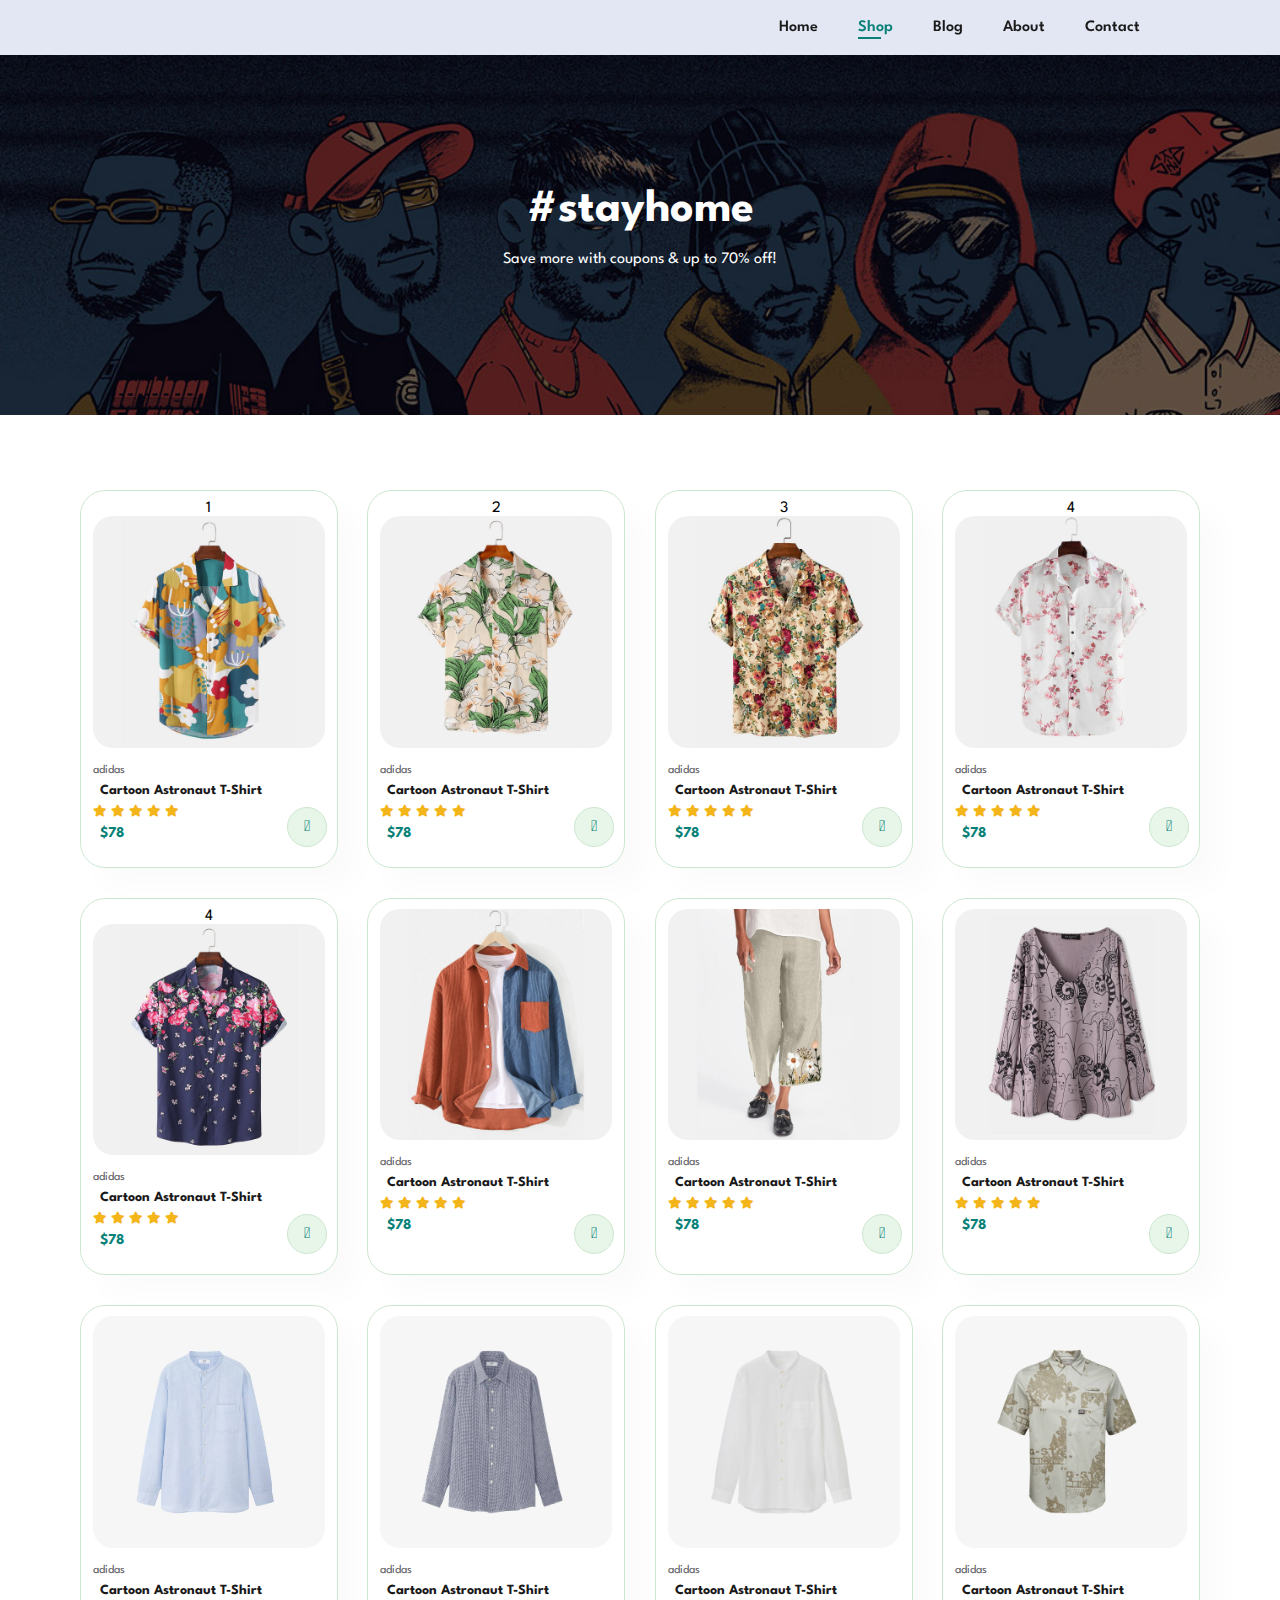
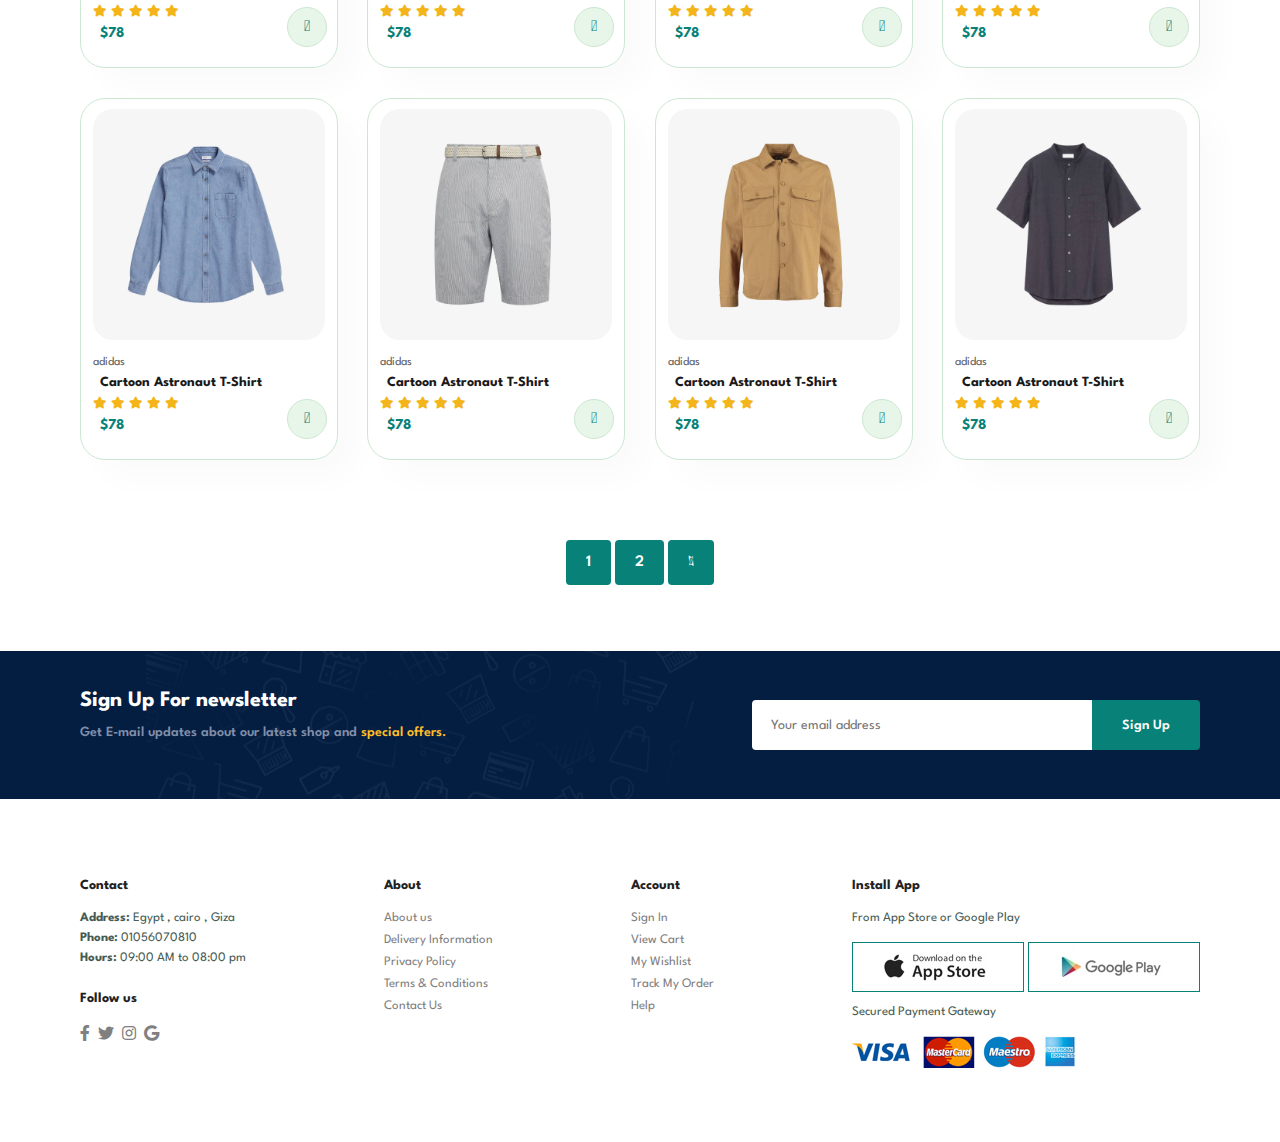
<file: shop.html>
<!DOCTYPE html>
<html lang="en">
  <head>
    <meta charset="UTF-8" />
    <meta http-equiv="X-UA-Compatible" content="IE=edge" />
    <meta name="viewport" content="width=device-width, initial-scale=1.0" />
    <title>Tech2etc Ecommerce Tutorial</title>
    <link
      rel="stylesheet"
      href="https://pro.fontawesome.com/releases/v5.10.0/css/all.css"
    />

    <link rel="stylesheet" href="style.css" />
  </head>

  <body>
    <!-- Navbar Section -->
    <section id="header">
      <a href="#"><img  class="logo" alt="" /></a>
      <div>
        <ul id="navbar">
          <li><a href="index.html">Home</a></li>
          <li><a class="active" href="shop.html">Shop</a></li>
          <li><a href="blog.html">Blog</a></li>
          <li><a href="about.html">About</a></li>
          <li><a href="contact.html">Contact</a></li>
          <li id="lg-bag">
            <a href="cart.html"><i class="fa-solid fa-bag-shopping"></i></a>
          </li>
          <a href="#" id="close"><i class="fa-sharp fa-solid fa-xmark"></i></a>
        </ul>
      </div>
      <div id="mobile">
        <a href="cart.html"><i class="fa-solid fa-bag-shopping"></i></a>
        <i id="bar" class="fas fa-outdent"></i>
      </div>
    </section>

    <!-- Hero Section -->
    <section id="page-header">
      <h2>#stayhome</h2>
      <p>Save more with coupons & up to 70% off!</p>
    </section>

    <!-- Product Section -->
    <section id="product1" class="section-p1">
      <div class="pro-container">
        <div class="pro" onclick="PassProduct(this)" id="1">
          1
          <img class="productImage" src="./img/products/f1.jpg" alt="" />
          <div class="des">
            <span class="productBrand">adidas</span>
            <h5 class="productName">Cartoon Astronaut T-Shirt</h5>
            <div class="star">
              <i class="fas fa-star"></i>
              <i class="fas fa-star"></i>
              <i class="fas fa-star"></i>
              <i class="fas fa-star"></i>
              <i class="fas fa-star"></i>
            </div>
            <h4 class="productPrice">$78</h4>
          </div>
          <a href="#"><i class="fal fa-shopping-cart cart"></i></a>
        </div>

        <div class="pro" onclick="PassProduct(this)" id="2">
          2
          <img class="productImage" src="./img/products/f2.jpg" alt="" />
          <div class="des">
            <span class="productBrand">adidas</span>
            <h5 class="productName">Cartoon Astronaut T-Shirt</h5>
            <div class="star">
              <i class="fas fa-star"></i>
              <i class="fas fa-star"></i>
              <i class="fas fa-star"></i>
              <i class="fas fa-star"></i>
              <i class="fas fa-star"></i>
            </div>
            <h4 class="productPrice">$78</h4>
          </div>
          <a href="#"><i class="fal fa-shopping-cart cart"></i></a>
        </div>

        <div class="pro" onclick="PassProduct(this)" id="3">
          3
          <img class="productImage" src="./img/products/f3.jpg" alt="" />
          <div class="des">
            <span class="productBrand">adidas</span>
            <h5 class="productName">Cartoon Astronaut T-Shirt</h5>
            <div class="star">
              <i class="fas fa-star"></i>
              <i class="fas fa-star"></i>
              <i class="fas fa-star"></i>
              <i class="fas fa-star"></i>
              <i class="fas fa-star"></i>
            </div>
            <h4 class="productPrice">$78</h4>
          </div>
          <a href="#"><i class="fal fa-shopping-cart cart"></i></a>
        </div>

        <div class="pro" onclick="PassProduct(this)" id="4">
          4
          <img class="productImage" src="./img/products/f4.jpg" alt="" />
          <div class="des">
            <span class="productBrand">adidas</span>
            <h5 class="productName">Cartoon Astronaut T-Shirt</h5>
            <div class="star">
              <i class="fas fa-star"></i>
              <i class="fas fa-star"></i>
              <i class="fas fa-star"></i>
              <i class="fas fa-star"></i>
              <i class="fas fa-star"></i>
            </div>
            <h4 class="productPrice">$78</h4>
          </div>
          <a href="#"><i class="fal fa-shopping-cart cart"></i></a>
        </div>

        <div class="pro" onclick="PassProduct(this)">
          4
          <img class="productImage" src="./img/products/f5.jpg" alt="" />
          <div class="des">
            <span class="productBrand">adidas</span>
            <h5 class="productName">Cartoon Astronaut T-Shirt</h5>
            <div class="star">
              <i class="fas fa-star"></i>
              <i class="fas fa-star"></i>
              <i class="fas fa-star"></i>
              <i class="fas fa-star"></i>
              <i class="fas fa-star"></i>
            </div>
            <h4 class="productPrice">$78</h4>
          </div>
          <a href="#"><i class="fal fa-shopping-cart cart"></i></a>
        </div>

        <div class="pro" onclick="PassProduct(this)">
          <img class="productImage" src="./img/products/f6.jpg" alt="" />
          <div class="des">
            <span class="productBrand">adidas</span>
            <h5 class="productName">Cartoon Astronaut T-Shirt</h5>
            <div class="star">
              <i class="fas fa-star"></i>
              <i class="fas fa-star"></i>
              <i class="fas fa-star"></i>
              <i class="fas fa-star"></i>
              <i class="fas fa-star"></i>
            </div>
            <h4 class="productPrice">$78</h4>
          </div>
          <a href="#"><i class="fal fa-shopping-cart cart"></i></a>
        </div>

        <div class="pro" onclick="PassProduct(this)">
          <img class="productImage" src="./img/products/f7.jpg" alt="" />
          <div class="des">
            <span class="productBrand">adidas</span>
            <h5 class="productName">Cartoon Astronaut T-Shirt</h5>
            <div class="star">
              <i class="fas fa-star"></i>
              <i class="fas fa-star"></i>
              <i class="fas fa-star"></i>
              <i class="fas fa-star"></i>
              <i class="fas fa-star"></i>
            </div>
            <h4 class="productPrice">$78</h4>
          </div>
          <a href="#"><i class="fal fa-shopping-cart cart"></i></a>
        </div>

        <div class="pro" onclick="PassProduct(this)">
          <img class="productImage" src="./img/products/f8.jpg" alt="" />
          <div class="des">
            <span class="productBrand">adidas</span>
            <h5 class="productName">Cartoon Astronaut T-Shirt</h5>
            <div class="star">
              <i class="fas fa-star"></i>
              <i class="fas fa-star"></i>
              <i class="fas fa-star"></i>
              <i class="fas fa-star"></i>
              <i class="fas fa-star"></i>
            </div>
            <h4 class="productPrice">$78</h4>
          </div>
          <a href="#"><i class="fal fa-shopping-cart cart"></i></a>
        </div>

        <div class="pro" onclick="PassProduct(this)">
          <img class="productImage" src="./img/products/n1.jpg" alt="" />
          <div class="des">
            <span class="productBrand">adidas</span>
            <h5 class="productName">Cartoon Astronaut T-Shirt</h5>
            <div class="star">
              <i class="fas fa-star"></i>
              <i class="fas fa-star"></i>
              <i class="fas fa-star"></i>
              <i class="fas fa-star"></i>
              <i class="fas fa-star"></i>
            </div>
            <h4 class="productPrice">$78</h4>
          </div>
          <a href="#"><i class="fal fa-shopping-cart cart"></i></a>
        </div>

        <div class="pro" onclick="PassProduct(this)">
          <img class="productImage" src="./img/products/n2.jpg" alt="" />
          <div class="des">
            <span class="productBrand">adidas</span>
            <h5 class="productName">Cartoon Astronaut T-Shirt</h5>
            <div class="star">
              <i class="fas fa-star"></i>
              <i class="fas fa-star"></i>
              <i class="fas fa-star"></i>
              <i class="fas fa-star"></i>
              <i class="fas fa-star"></i>
            </div>
            <h4 class="productPrice">$78</h4>
          </div>
          <a href="#"><i class="fal fa-shopping-cart cart"></i></a>
        </div>

        <div class="pro" onclick="PassProduct(this)">
          <img class="productImage" src="./img/products/n3.jpg" alt="" />
          <div class="des">
            <span class="productBrand">adidas</span>
            <h5 class="productName">Cartoon Astronaut T-Shirt</h5>
            <div class="star">
              <i class="fas fa-star"></i>
              <i class="fas fa-star"></i>
              <i class="fas fa-star"></i>
              <i class="fas fa-star"></i>
              <i class="fas fa-star"></i>
            </div>
            <h4 class="productPrice">$78</h4>
          </div>
          <a href="#"><i class="fal fa-shopping-cart cart"></i></a>
        </div>

        <div class="pro" onclick="PassProduct(this)">
          <img class="productImage" src="./img/products/n4.jpg" alt="" />
          <div class="des">
            <span class="productBrand">adidas</span>
            <h5 class="productName">Cartoon Astronaut T-Shirt</h5>
            <div class="star">
              <i class="fas fa-star"></i>
              <i class="fas fa-star"></i>
              <i class="fas fa-star"></i>
              <i class="fas fa-star"></i>
              <i class="fas fa-star"></i>
            </div>
            <h4 class="productPrice">$78</h4>
          </div>
          <a href="#"><i class="fal fa-shopping-cart cart"></i></a>
        </div>

        <div class="pro" onclick="PassProduct(this)">
          <img class="productImage" src="./img/products/n5.jpg" alt="" />
          <div class="des">
            <span class="productBrand">adidas</span>
            <h5 class="productName">Cartoon Astronaut T-Shirt</h5>
            <div class="star">
              <i class="fas fa-star"></i>
              <i class="fas fa-star"></i>
              <i class="fas fa-star"></i>
              <i class="fas fa-star"></i>
              <i class="fas fa-star"></i>
            </div>
            <h4 class="productPrice">$78</h4>
          </div>
          <a href="#"><i class="fal fa-shopping-cart cart"></i></a>
        </div>

        <div class="pro" onclick="PassProduct(this)">
          <img class="productImage" src="./img/products/n6.jpg" alt="" />
          <div class="des">
            <span class="productBrand">adidas</span>
            <h5 class="productName">Cartoon Astronaut T-Shirt</h5>
            <div class="star">
              <i class="fas fa-star"></i>
              <i class="fas fa-star"></i>
              <i class="fas fa-star"></i>
              <i class="fas fa-star"></i>
              <i class="fas fa-star"></i>
            </div>
            <h4 class="productPrice">$78</h4>
          </div>
          <a href="#"><i class="fal fa-shopping-cart cart"></i></a>
        </div>

        <div class="pro" onclick="PassProduct(this)">
          <img class="productImage" src="./img/products/n7.jpg" alt="" />
          <div class="des">
            <span class="productBrand">adidas</span>
            <h5 class="productName">Cartoon Astronaut T-Shirt</h5>
            <div class="star">
              <i class="fas fa-star"></i>
              <i class="fas fa-star"></i>
              <i class="fas fa-star"></i>
              <i class="fas fa-star"></i>
              <i class="fas fa-star"></i>
            </div>
            <h4 class="productPrice">$78</h4>
          </div>
          <a href="#"><i class="fal fa-shopping-cart cart"></i></a>
        </div>

        <div class="pro" onclick="PassProduct(this)">
          <img class="productImage" src="./img/products/n8.jpg" alt="" />
          <div class="des">
            <span class="productBrand">adidas</span>
            <h5 class="productName">Cartoon Astronaut T-Shirt</h5>
            <div class="star">
              <i class="fas fa-star"></i>
              <i class="fas fa-star"></i>
              <i class="fas fa-star"></i>
              <i class="fas fa-star"></i>
              <i class="fas fa-star"></i>
            </div>
            <h4 class="productPrice">$78</h4>
          </div>
          <a href="#"><i class="fal fa-shopping-cart cart"></i></a>
        </div>
      </div>
    </section>

    <section id="pages" class="section-p1">
      <a href="#">1</a>
      <a href="#">2</a>
      <a href="#"><i class="fal fa-long-arrow-alt-right"></i></a>
    </section>

    <section id="newsletter" class="section-p1 section-m1">
      <div class="newstext">
        <h4>Sign Up For newsletter</h4>
        <p>
          Get E-mail updates about our latest shop and
          <span>special offers.</span>
        </p>
      </div>
      <div class="form">
        <input type="text" placeholder="Your email address" />
        <button class="normal">Sign Up</button>
      </div>
    </section>

    <!-- footer section -->
    <footer class="section-p1">
      <div class="col">
        <h4>Contact</h4>
        <p><strong>Address:</strong> Egypt , cairo , Giza</p>
        <p><strong>Phone:</strong> 01056070810</p>
        <p><strong>Hours:</strong> 09:00 AM to 08:00 pm</p>

        <div class="follow">
          <h4>Follow us</h4>
          <div class="icon">
            <i class="fab fa-facebook-f"></i>
            <i class="fab fa-twitter"></i>
            <i class="fab fa-instagram"></i>
            <i class="fab fa-google"></i>
          </div>
        </div>
      </div>
      <div class="col">
        <h4>About</h4>
        <a href="#"> About us</a>
        <a href="#"> Delivery Information</a>
        <a href="#"> Privacy Policy</a>
        <a href="#"> Terms & Conditions</a>
        <a href="#"> Contact Us</a>
      </div>

      <div class="col">
        <h4>Account</h4>
        <a href="#"> Sign In</a>
        <a href="#"> View Cart</a>
        <a href="#"> My Wishlist</a>
        <a href="#"> Track My Order</a>
        <a href="#"> Help</a>
      </div>

      <div class="col install">
        <h4>Install App</h4>
        <p>From App Store or Google Play</p>
        <div class="row">
          <img src="img/pay/app.jpg" alt="" />
          <img src="img/pay/play.jpg" alt="" />
        </div>
        <div>
          <p>Secured Payment Gateway</p>
          <img src="img/pay/pay.png" alt="" />
        </div>
      </div>
    </footer>
    <script src="script.js"></script>
  </body>
</html>
</file>
<file: style.css>
/* #region Global Styling */

@import url("https://fonts.googleapis.com/css2?family=Spartan:wght@100;200;300;400;500;600;700;800;900&display=swap");
* {
  margin: 0;
  padding: 0;
  box-sizing: border-box;
  font-family: "Spartan", sans-serif;
}

html {
  scroll-behavior: smooth;
}

/* Global Styles */

h1 {
  font-size: 50px;
  line-height: 64px;
  color: #222;
}

h2 {
  font-size: 46px;
  line-height: 54px;
  color: #222;
}

h4 {
  font-size: 20px;
  color: #222;
}

h6 {
  font-weight: 700;
  font-size: 12px;
}

p {
  font-size: 16px;
  color: #465b52;
  margin: 15px 0 20px 0;
}

.section-p1 {
  padding: 40px 80px;
}

.section-m1 {
  margin: 40px 0;
}

button.normal {
  font-size: 14px;
  font-weight: 600;
  padding: 15px 30px;
  color: #000;
  background-color: #fff;
  border-radius: 4px;
  cursor: pointer;
  border: none;
  outline: none;
  transition: 0.2s;
}

button.white {
  font-size: 13px;
  font-weight: 600;
  padding: 11px 18px;
  color: #fff;
  background-color: transparent;

  cursor: pointer;
  border: 1px solid #fff;
  outline: none;
  transition: 0.2s;
}

body {
  width: 100%;
}

/* #endregion */

/* #region Header */
#header {
  display: flex;
  align-items: center;
  justify-content: space-between;
  padding: 20px 80px;
  background-color: #e3e6f3;
  box-shadow: 0 5px 15px rgb(0, 0, 0, 0.06);
  z-index: 999;
  position: sticky;
  top: 0;
  left: 0;
}
#navbar {
  display: flex;
  align-items: center;
  justify-content: center;
}
#navbar li {
  list-style: none;
  padding: 0 20px;
  position: relative;
}
#navbar li a {
  text-decoration: none;
  font-size: 16px;
  font-weight: 600;
  color: #1a1a1a;
  transition: 0.3s ease;
}
/* Hover effect and the active class of the link  */
#navbar li a:hover,
#navbar li a.active {
  color: #088178;
}
/* Using psuedo classes for the underline effect */
/* The ::after pseudo-element in CSS adds a virtual element after the content of the selected element. */
#navbar li a.active::after,
#navbar li a:hover::after {
  /* The content of the pseudo-element, here it is empty because we are only making a line */
  content: "";
  width: 30%;
  height: 2px;
  background: #088178;
  /* The position is absolute here so in the parent it must be relative, this
  is made to position the pseudo-element relative to its ancestor element  */
  position: absolute;
  bottom: -4px;
  left: 20px;
}
/*#endregion */

#mobile {
  display: none;
}
#close {
  display: none;
}

/* #region Home Page */
#hero {
  background-image: url("./img/hero4.png");
  height: 90vh;
  width: 100%;
  background-size: cover;
  background-position: top 25% right 0;
  padding: 0 80px;
  display: flex;
  flex-direction: column;
  align-items: flex-start;
  justify-content: center;
}
#hero h4 {
  padding-bottom: 15px;
}
#hero h1 {
  color: #088178;
}
#hero button {
  background-image: url("img/button.png");
  background-color: transparent;
  color: #088178;
  border: 0;
  padding: 14px 80px 14px 65px;
  background-repeat: no-repeat;
  cursor: pointer;
  font-weight: 700;
  font-size: 15px;
}

/* #endregion */

/* #region Features Page */
#feature {
  display: flex;
  align-items: center;
  justify-content: space-between;
  flex-wrap: wrap;
}
#feature .fe-box {
  width: 180px;
  text-align: center;
  padding: 25px 15px;
  box-shadow: 20px 20px 34px rgba(0, 0, 0, 0.03);
  border: 1px solid #cce7d0;
  border-radius: 4px;
  margin: 15px 0;
}
#feature .fe-box:hover {
  box-shadow: 10px 10px 54px rgba(70, 62, 221, 0.1);
}
#feature .fe-box img {
  width: 100%;
  margin-bottom: 10px;
}
#feature .fe-box h6 {
  display: inline-block;
  padding: 9px 8px 6px 8px;
  line-height: 1;
  border-radius: 4px;
  color: #088178;
  background-color: #fddde4;
}
#feature .fe-box:nth-child(2) h6 {
  background-color: #cdebbc;
}
#feature .fe-box:nth-child(3) h6 {
  background-color: #d1e8f2;
}
#feature .fe-box:nth-child(4) h6 {
  background-color: #cdd4f8;
}
#feature .fe-box:nth-child(5) h6 {
  background-color: #f6dbf6;
}
#feature .fe-box:nth-child(6) h6 {
  background-color: #fff2e5;
}
/* #endregion */

/* #region Shop Page*/
#product1 {
  text-align: center;
}
#product1 .pro-container {
  display: flex;
  justify-content: space-between;
  padding-top: 20px;
  flex-wrap: wrap;
}
#product1 .pro {
  width: 23%;
  min-width: 250px;
  padding: 10px 12px;
  border: 1px solid #cce7d0;
  border-radius: 25px;
  cursor: pointer;
  box-shadow: 20px 20px 30px rgba(0, 0, 0, 0.02);
  margin: 15px 0;
  transition: 0.2s ease;
  position: relative;
}
#product1 .pro:hover {
  box-shadow: 20px 20px 30px rgba(0, 0, 0, 0.06);
}
#product1 .pro img {
  width: 100%;
  border-radius: 20px;
}
#product1 .pro .des {
  text-align: start;
  padding: 10px 0;
}
#product1 .pro .des span {
  color: #606063;
  font-size: 12px;
}
#product1 .pro .des h5 {
  padding: 7px;
  color: #1a1a1a;
  font-size: 14px;
}
#product1 .pro .des i {
  font-size: 12px;
  color: rgb(243, 181, 25);
}
#product1 .pro .des h4 {
  padding: 7px;
  font-size: 15px;
  font-weight: 700;
  color: #088178;
}
#product1 .pro .cart {
  width: 40px;
  height: 40px;
  line-height: 40px;
  border-radius: 50px;
  background-color: #e8f6ea;
  font-weight: 500;
  color: #088178;
  border: 1px solid #cce7d0;
  position: absolute;
  bottom: 20px;
  right: 10px;
}
/* #endregion */

/* #region Banner */
#banner {
  display: flex;
  flex-direction: column;
  justify-content: center;
  align-items: center;
  text-align: center;
  background-image: url("img/banner/b2.jpg");
  width: 100%;
  height: 40vh;
  background-size: cover;
  background-position: center;
}

#banner h4 {
  color: #fff;
  font-size: 16px;
}
#banner h2 {
  color: #fff;
  font-size: 30px;
  padding: 10px 0;
}
#banner h2 span {
  color: #ef3636;
}
#banner button:hover {
  background: #088178;
  color: #fff;
}
#sm-banner {
  display: flex;
  justify-content: space-between;
  flex-wrap: wrap;
}
#sm-banner .banner-box {
  display: flex;
  flex-direction: column;
  justify-content: center;
  align-items: flex-start;
  text-align: center;
  background-image: url("img/banner/b17.jpg");
  min-width: 580px;
  height: 50vh;
  background-size: cover;
  background-position: center;
  padding: 30px;
}

#sm-banner .banner-box2 {
  background-image: url("img/banner/b10.jpg");
}

#sm-banner h4 {
  color: #fff;
  font-size: 20px;
  font-weight: 300;
}
#sm-banner h2 {
  color: #fff;
  font-size: 28px;
  font-weight: 800;
}

#sm-banner span {
  color: #fff;
  font-size: 14px;
  font-weight: 500;
  padding-bottom: 15px;
}

#sm-banner .banner-box:hover button {
  background: #088178;
  border: 1px solid #088178;
}
#banner3 {
  display: flex;
  justify-content: space-between;
  flex-wrap: wrap;
  padding: 0 80px;
}

#banner3 .banner-box {
  display: flex;
  flex-direction: column;
  justify-content: center;
  align-items: flex-start;
  text-align: center;
  background-image: url("img/banner/b7.jpg");
  min-width: 30%;
  height: 30vh;
  background-size: cover;
  background-position: center;
  padding: 20px;
  margin-bottom: 20px;
}
#banner3 .banner-box2 {
  background-image: url("img/banner/b4.jpg");
}

#banner3 .banner-box3 {
  background-image: url("img/banner/b18.jpg");
}

#banner3 h2 {
  color: #fff;
  font-weight: 900;
  font-size: 22px;
}

#banner3 h3 {
  color: #ec544e;
  font-weight: 800;
  font-size: 15px;
}

#newsletter {
  display: flex;
  justify-content: space-between;
  flex-wrap: wrap;
  align-items: center;
  background-image: url("img/banner/b14.png");
  background-repeat: no-repeat;
  background-position: 20% 30%;
  background-color: #041e42;
}

#newsletter h4 {
  font-size: 22px;
  font-weight: 700;
  color: #fff;
}

#newsletter p {
  font-size: 14px;
  font-weight: 600;
  color: #818ea8;
}

#newsletter p span {
  color: #ffbd27;
}

#newsletter .form {
  display: flex;
  width: 40%;
}

#newsletter input {
  height: 3.125rem;
  padding: 0 1.25em;
  font-size: 14px;
  width: 100%;
  border: 1px solid transparent;
  border-radius: 4px;
  outline: none;
  border-top-right-radius: 0;
  border-bottom-right-radius: 0;
}
#newsletter button {
  background-color: #088178;
  color: #fff;
  white-space: nowrap;
  border-top-left-radius: 0;
  border-bottom-left-radius: 0;
}
/* #endregion */

/* #region Footer */
footer {
  display: flex;
  flex-wrap: wrap;
  justify-content: space-between;
}

footer .col {
  display: flex;
  flex-direction: column;
  align-items: flex-start;
  margin-bottom: 20px;
}

footer .logo {
  margin-bottom: 30px;
}
footer h4 {
  font-size: 14px;
  margin-bottom: 20px;
}

footer p {
  font-size: 13px;
  margin-bottom: 8px;
  margin-top: 0;
}
footer a {
  font-size: 13px;
  margin-bottom: 10px;
  margin-top: 0;
  text-decoration: none;
  color: gray;
}

footer .follow {
  margin-top: 20px;
}
footer .follow i {
  color: gray;
  margin-right: 4px;
}

footer .install .row img {
  border: 1px solid #088178;
}

footer .install img {
  margin-top: 10px;
  margin-bottom: 10px;
}

footer i:hover,
footer a:hover {
  color: blue;
}
/* #endregion */

/* #region Responsive */

@media (max-width: 820px) {
  .section-p1 {
    padding: 40px 40px;
  }
  #navbar {
    display: flex;
    flex-direction: column;
    align-items: flex-start;
    justify-content: flex-start;
    position: fixed;
    top: 0;
    right: -300px;
    height: 100vh;
    width: 300px;
    background-color: #e3e6f3;
    box-shadow: 0 40px 600px rgba(0, 0, 0, 0.1);
    padding: 80px 0 0 10px;
    transition: 0.3s;
  }
  #navbar.active {
    right: 0px;
  }

  #navbar li {
    margin-bottom: 25px;
  }
  #mobile {
    display: flex;
    align-items: center;
  }
  #mobile i {
    color: #1a1a1a;
    font-size: 24px;
    padding-left: 20px;
  }
  #close {
    display: inline;
    position: absolute;
    top: 30px;
    left: 30px;
    color: #222;
    font-size: 24px;
  }
  #lg-bag {
    display: none;
  }

  #hero {
    height: 70vh;
    padding: 0 80px;
    background-position: top 30% right 30%;
  }
  #feature {
    justify-content: center;
  }
  #feature .fe-box {
    margin: 15px 15px;
  }
  #product1 .pro-container {
    justify-content: center;
  }
  #product1 .pro {
    margin: 15px;
  }
  #banar {
    height: 20hv;
  }
  #sm-banner .banner-box {
    min-width: 100%;
    height: 30vh;
  }
  #banner3 {
    padding: 0 40px;
  }

  #banner3 .banner-box {
    width: 28%;
  }
  #newsletter .form {
    width: 70%;
  }
}

@media (max-width: 477px) {
  #header {
    padding: 10px 30px;
  }
  h2 {
    font-size: 35px;
  }
  .section-p1 {
    padding: 20px;
  }
  #feature .fe-box {
    width: 155px;
    margin-bottom: 15px;
  }
  #feature {
    justify-content: space-between;
  }
  #product1 .pro {
    width: 100%;
  }
  #banner {
    height: 40vh;
  }
  #sm-banner .banner-box {
    height: 40vh;
  }
  #sm-banner .banner-box2 {
    margin-top: 20px;
  }
  #banner3 {
    padding: 0 20px;
  }
  #banner3 .banner-box {
    width: 100%;
  }
  #newsletter {
    padding: 40px 20px;
  }
  #newsletter .form {
    width: 100%;
  }

  /*Cart page*/
  #cart-add {
    flex-direction: column;
  }
  #coupon {
    width: 100%;
  }
  #subtotal {
    width: 100%;
    padding: 20px;
  }
}

/* #endregion */

/* #region Shop Page */
#page-header {
  background-image: url(img/banner/b1.jpg);
  width: 100%;
  height: 40vh;
  background-size: cover;
  display: flex;
  justify-content: center;
  text-align: center;
  flex-direction: column;
  padding: 14px;
}

#page-header h2,
#page-header p {
  color: white;
}

#pages {
  text-align: center;
}

#pages a {
  text-decoration: none;
  background-color: #088178;
  padding: 15px 20px;
  border-radius: 4px;
  color: white;
  font-weight: 600;
}

#pages a i {
  font-size: 16px;
  font-weight: 600;
}

/* #endregion */

/* #region Buy Product Page */

#product-details {
  display: flex;
  margin-top: 20px;
}

#product-details .single-product-image {
  width: 40%;
  margin-right: 50px;
}

.small-image-group {
  display: flex;
  justify-content: space-between;
}

.small-image-column {
  flex-basis: 24%;
  cursor: pointer;
}

#product-details .single-product-details {
  width: 50%;
  padding-top: 30px;
}

#product-details .single-product-details h4 {
  padding: 40px 0 20px 0;
}

#product-details .single-product-details h2 {
  font-size: 26px;
}

#product-details .single-product-details select {
  display: block;
  padding: 5px 10px;
  margin-bottom: 10px;
}

#product-details .single-product-details input {
  width: 50px;
  height: 47px;
  padding-left: 10px;
  font-size: 16px;
  margin-right: 10px;
}

#product-details .single-product-details button {
  background-color: #088178;
  color: white;
}

#product-details .single-product-details span {
  line-height: 25px;
}

@media (max-width: 477px) {
  #product-details {
    display: flex;
    flex-direction: column;
  }

  #product-details .single-product-image {
    width: 100%;
    margin-right: 0px;
  }
  #product-details .single-product-details {
    width: 100%;
  }
}

/* #endregion */

/* #region Card Page */

#card {
  overflow-x: auto;
}
#card table {
  width: 100%;
  border-collapse: collapse;
  table-layout: fixed;
  white-space: nowrap;
}

#cart table img {
  width: 70px;
}
#cart table td:nth-child(1) {
  width: 100px;
  text-align: center;
}
#cart table td:nth-child(2) {
  width: 150px;
  text-align: center;
}
#cart table td:nth-child(3) {
  width: 250px;
  text-align: center;
}
#cart table td:nth-child(4),
#cart table td:nth-child(5),
#cart table td:nth-child(6) {
  width: 150px;
  text-align: center;
}
#cart table td:nth-child(5) input {
  width: 70px;
  padding: 10px 5px 10px 15px;
}

thead {
  border: 1px solid #111111;
  border-left: none;
  border-right: none;
}
#cart table thead td {
  font-weight: 700;
  text-transform: uppercase;
  font-size: 13px;
  padding: 18px 0;
}
#cart table tbody tr td {
  padding-top: 15px;
}
#cart table tbody td {
  font-size: 13px;
}
#cart-add {
  display: flex;
  flex-wrap: wrap;
  justify-content: space-between;
}
#coupon {
  width: 50%;
  margin-bottom: 30px;
}
#coupon h3,
#subtotal h3 {
  padding-bottom: 15px;
  padding-top: 15px;
  padding-left: 15px;
}

#coupon input {
  padding: 10px 5px;
  outline: none;
  width: 50%;
  border: 1px solid #e2e2e1;
}
#coupon button,
#subtotal button {
  background-color: #088178;
  color: white;
  padding: 12px;
  margin: 0 20px 20px 5px;
}
#subtotal {
  width: 40%;
  margin-bottom: 30px;
  border: 1px solid #e2e2e1;
}
#subtotal table {
  border-collapse: collapse;
  width: 100%;
  margin-bottom: 20px;
}
#subtotal table td {
  width: 50%;
  border: 1px solid #e2e2e1;
  padding: 10px;
  font-size: 13px;
}
/* #endregion */
</file>
